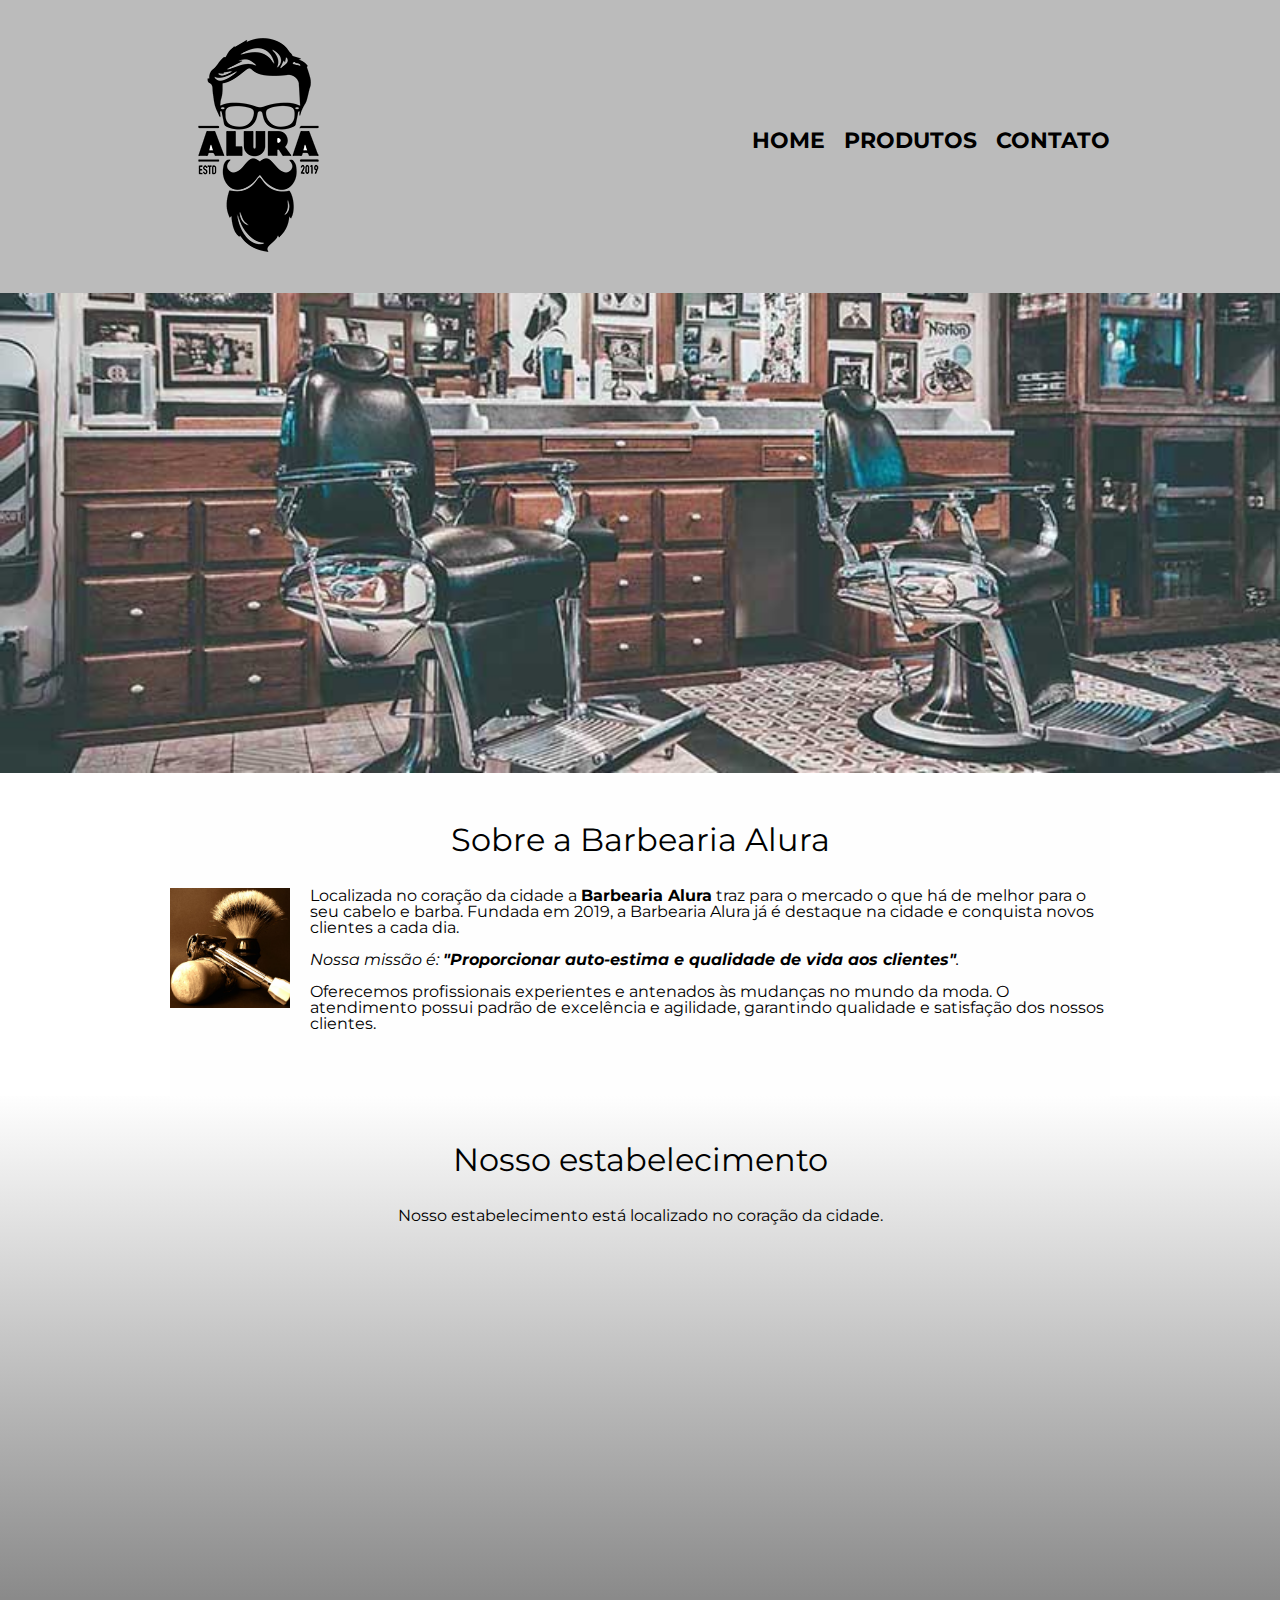
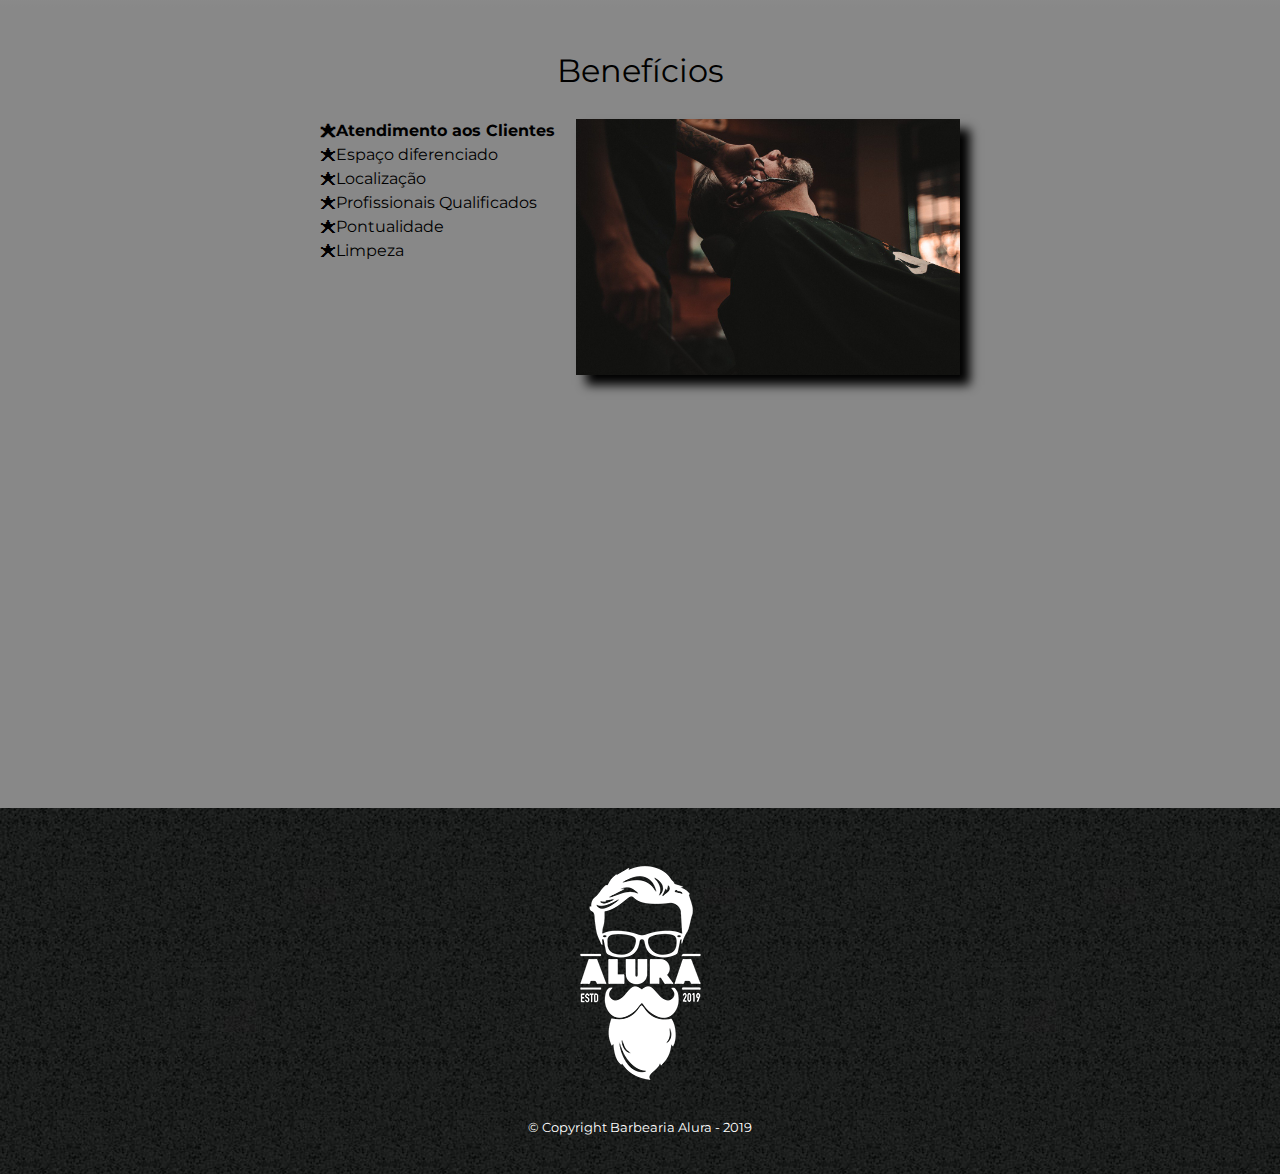
<file: index.html>
<!DOCTYPE html>
<html lang="pt-br">
	<head>
		<meta charset="UTF-8">
		<meta name="viewport" content="width=device-width">
		<title>Barbearia Alura</title>

		<link rel="stylesheet" href="reset.css">
		<link rel="stylesheet" href="style.css">
		<link href="https://fonts.googleapis.com/css?family=Montserrat&display=swap" rel="stylesheet">
	</head>

	<body>
		<header>
			<div class="caixa">
				<h1><img src="logo.png"></h1>

				<nav>
					<ul>
						<li><a href="index.html">Home</a></li>
						<li><a href="produtos.html">Produtos</a></li>
						<li><a href="contato.html">Contato</a></li>
					</ul>
				</nav>
			</div>
		</header>

		<img class="banner" src="banner.jpg">

		<main>
			<section class="principal">
				<h2 class="titulo-principal">Sobre a Barbearia Alura</h2>

				<img class="utensilios" src="utensilios.jpg" alt="Utensilios de um barbeiro.">
		 
				<p>Localizada no coração da cidade a <strong>Barbearia Alura</strong> traz para o mercado o que há de melhor para o seu cabelo e barba. Fundada em 2019, a Barbearia Alura já é destaque na cidade e conquista novos clientes a cada dia.</p>

				<p id="missao"><em>Nossa missão é: <strong>"Proporcionar auto-estima e qualidade de vida aos clientes"</strong>.</em></p>

				<p>Oferecemos profissionais experientes e antenados às mudanças no mundo da moda. O atendimento possui padrão de excelência e agilidade, garantindo qualidade e satisfação dos nossos clientes.</p>
			</section>

			<section class="mapa">
				<h3 class="titulo-principal">Nosso estabelecimento</h3>
				<p>Nosso estabelecimento está localizado no coração da cidade.</p>

				<div class="mapa-conteudo">
					<iframe src="https://www.google.com/maps/embed?pb=!1m18!1m12!1m3!1d3656.4483278365396!2d-46.63466568562861!3d-23.588249068469487!2m3!1f0!2f0!3f0!3m2!1i1024!2i768!4f13.1!3m3!1m2!1s0x94ce5a2b2ed7f3a1%3A0xab35da2f5ca62674!2sCaelum!5e0!3m2!1spt-BR!2sbr!4v1568814489656!5m2!1spt-BR!2sbr" width="100%" height="300" frameborder="0" style="border:0;" allowfullscreen=""></iframe>
				</div>
			</section>

			<section class="beneficios">
				<h3 class="titulo-principal">Benefícios</h3>

				<div class="conteudo-beneficios">
					<ul class="lista-beneficios">
						<li class="itens">Atendimento aos Clientes</li>
						<li class="itens">Espaço diferenciado</li>
						<li class="itens">Localização</li>
						<li class="itens">Profissionais Qualificados</li>
						<li class="itens">Pontualidade</li>
						<li class="itens">Limpeza</li>
					</ul><img src="beneficios.jpg" class="imagem-beneficios">
				</div>

				<div class="video">
					<iframe width="100%" height="315" src="https://www.youtube.com/embed/wcVVXUV0YUY" frameborder="0" allow="accelerometer; autoplay; encrypted-media; gyroscope; picture-in-picture" allowfullscreen></iframe>
				</div>
			</section>
		</main>

		<footer>
			<img src="logo-branco.png">
			<p class="copyright">&copy; Copyright Barbearia Alura - 2019</p>
		</footer>
	</body>
</html>
</file>
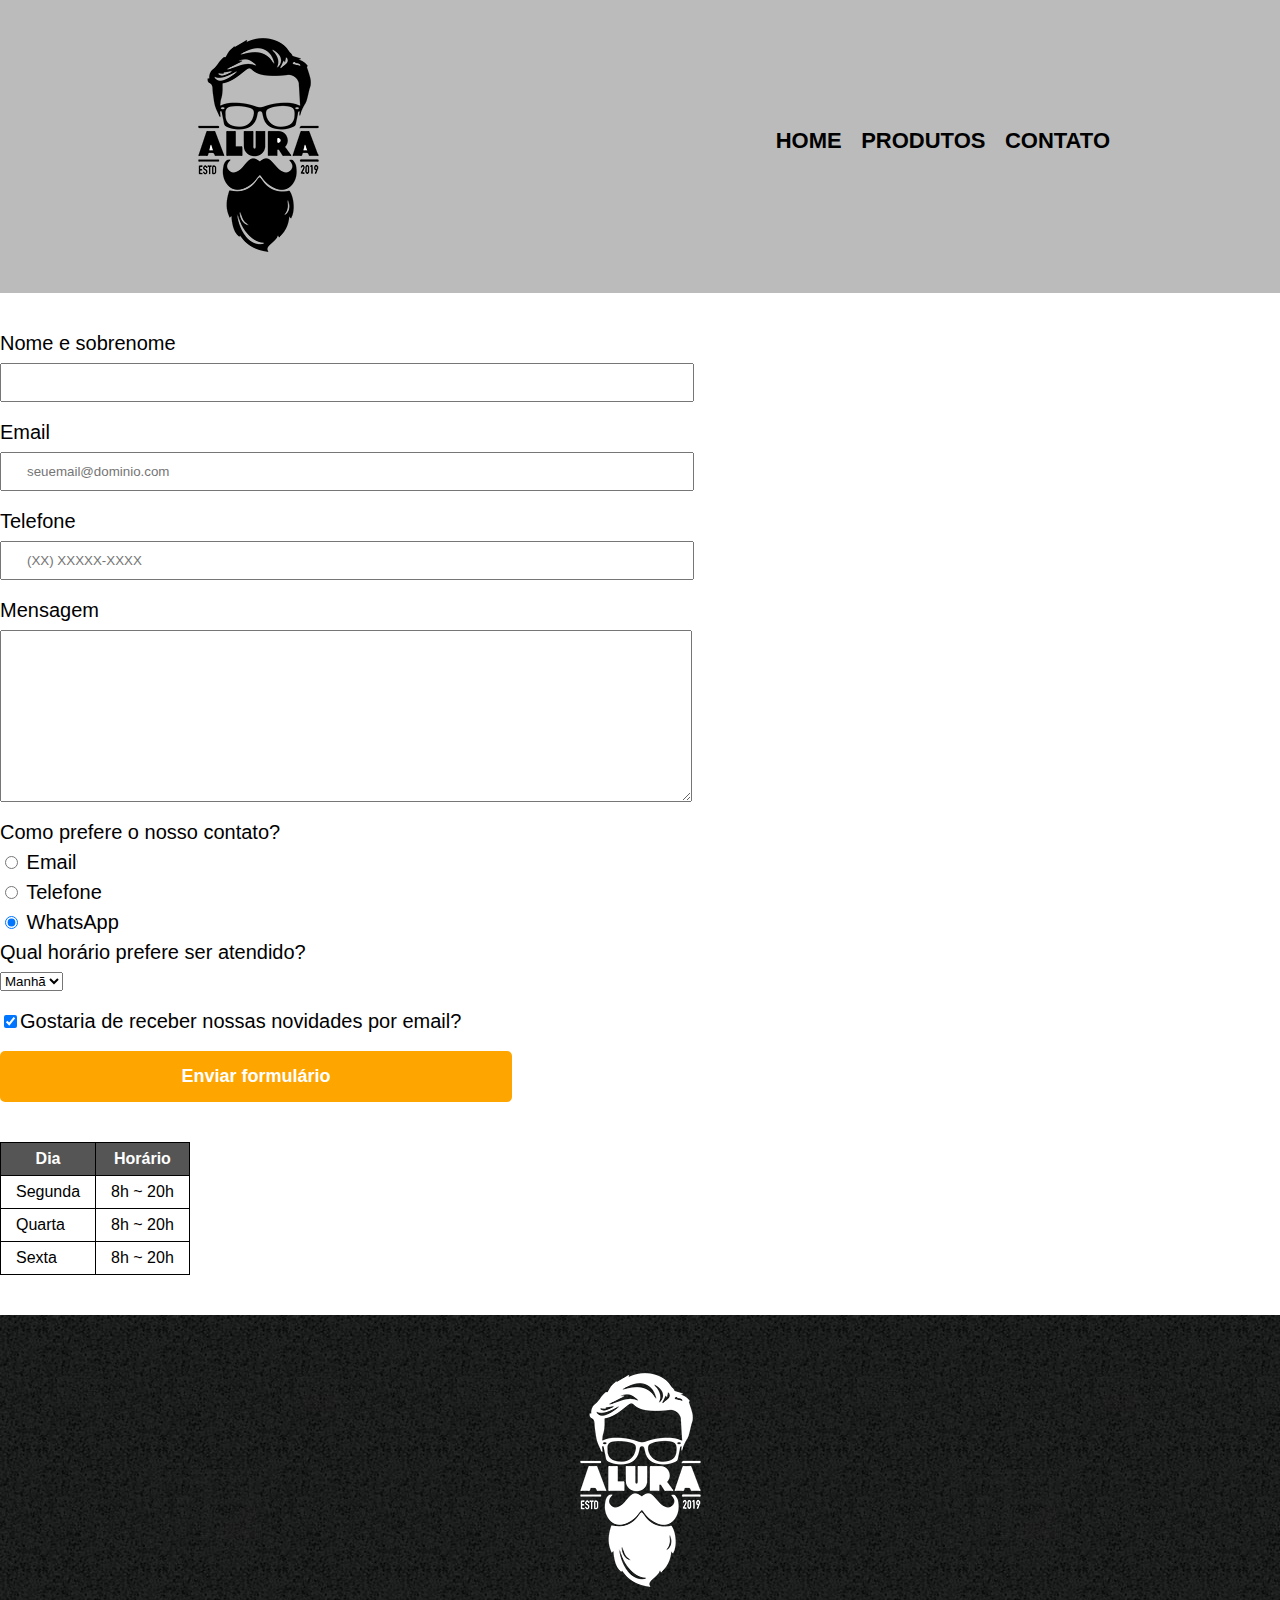
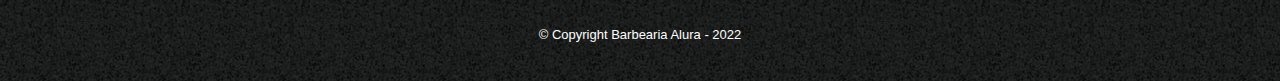
<file: contato.html>
<!DOCTYPE html>
<html>
	<head>
		<meta charset="UTF-8">
		<title>Contato - Barbearia Alura</title>

		<link rel="stylesheet" href="reset.css">
		<link rel="stylesheet" href="style.css">
	</head>
	<body>
		<header>
			<div class="caixa">
				<h1><img src="logo.png" alt="Logo da Barbearia Alura"></h1>

				<nav>
					<ul>
						<li><a href="index.html">Home</a></li>
						<li><a href="produtos.html">Produtos</a></li>
						<li><a href="contato.html">Contato</a></li>
					</ul>
				</nav>
			</div>
		</header>

		<main>
			<form>
				<label for="nomesobrenome">Nome e sobrenome</label>
				<input type="text" id="nomesobrenome" class="input-padrao" required>

				<label for="email">Email</label>
				<input type="email" id="email" class="input-padrao" required placeholder="seuemail@dominio.com">

				<label for="telefone">Telefone</label>
				<input type="tel" id="telefone" class="input-padrao" required placeholder="(XX) XXXXX-XXXX">

				<label for="mensagem">Mensagem</label>
				<textarea cols="70" rows="10" id="mensagem" class="input-padrao" required></textarea>

				<fieldset>
					<legend>Como prefere o nosso contato?</legend>
					<label for="radio-email"><input type="radio" name="contato" value="email" id="radio-email"> Email</label>
					
					<label for="radio-telefone"><input type="radio" name="contato" value="telefone" id="radio-telefone"> Telefone</label>
					
					<label for="radio-whatsapp"><input type="radio" name="contato" value="whatsapp" id="radio-whatsapp" checked> WhatsApp</label>
				</fieldset>

				<fieldset>
					<legend>Qual horário prefere ser atendido?</legend>
					<select>
						<option>Manhã</option>
						<option>Tarde</option>
						<option>Noite</option>
					</select>
				</fieldset>

				<label class="checkbox"><input type="checkbox" checked>Gostaria de receber nossas novidades por email?</label>

				<input type="submit" value="Enviar formulário" class="enviar">
			</form>

			<table>
				<thead>
					<tr>
						<th>Dia</th>
						<th>Horário</th>
					</tr>
				</thead>
				<tbody>
					<tr>
						<td>Segunda</td>
						<td>8h ~ 20h</td>
					</tr>
					<tr>
						<td>Quarta</td>
						<td>8h ~ 20h</td>
					</tr>
					<tr>
						<td>Sexta</td>
						<td>8h ~ 20h</td>
					</tr>
				</tbody>
			</table>
		</main>

		<footer>
			<img src="logo-branco.png" alt="Logo da Barbearia Alura">
			<p class="copyright">&copy; Copyright Barbearia Alura - 2022</p>
		</footer>
	</body>
</html>
</file>
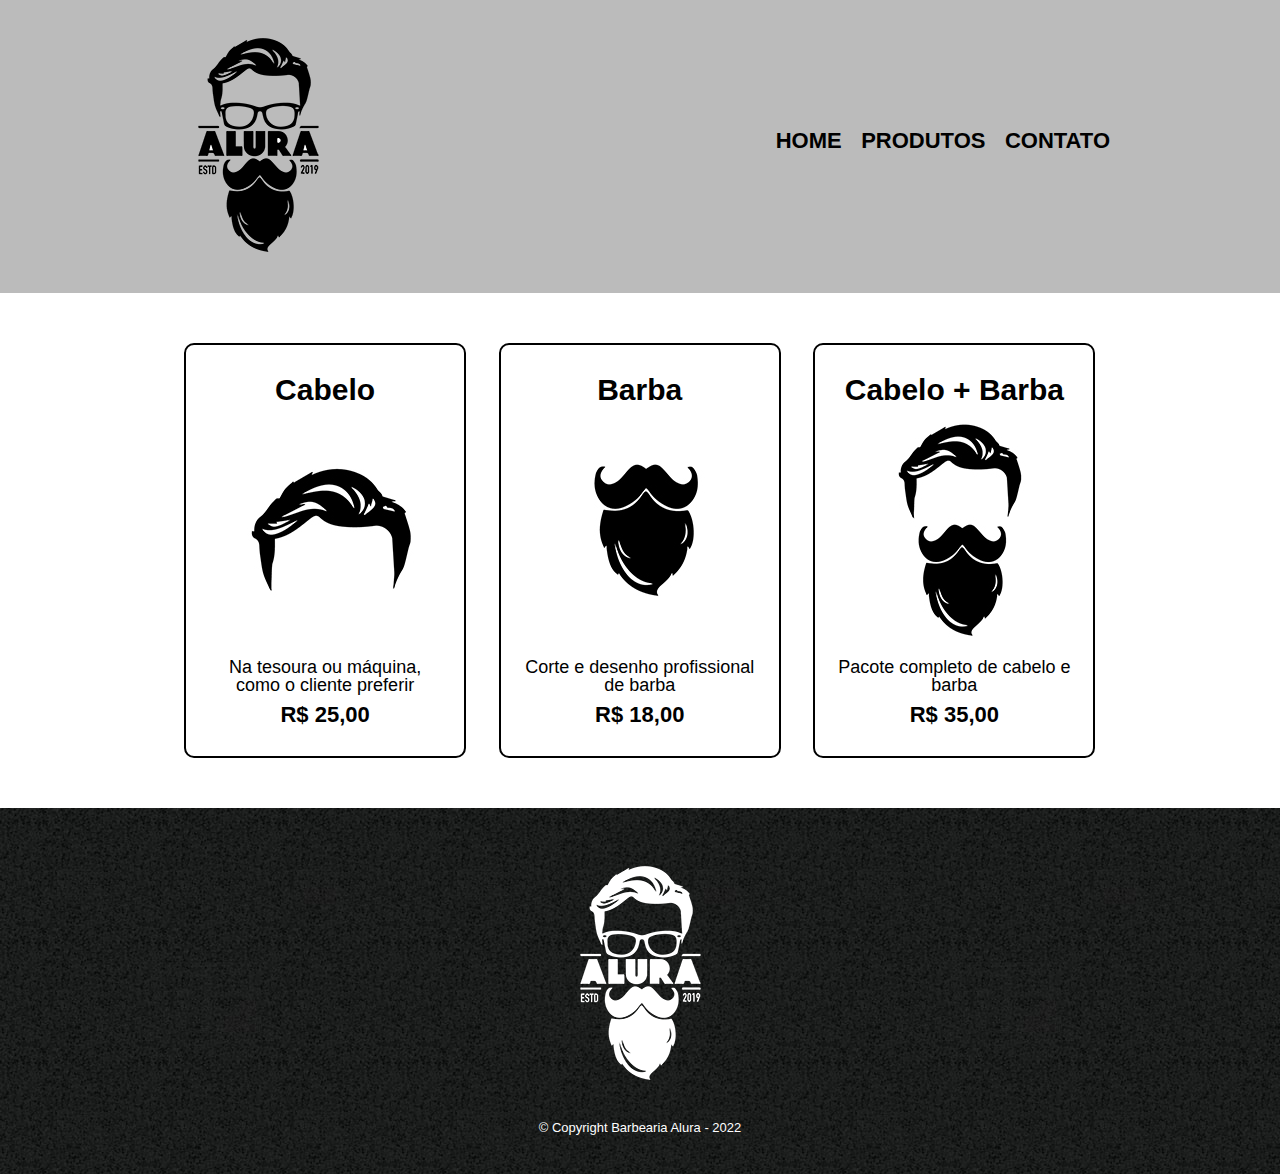
<file: produtos.html>
<!DOCTYPE html>
<html>
	<head>
		<meta charset="UTF-8">
		<title>Produtos - Barbearia Alura</title>

		<link rel="stylesheet" href="reset.css">
		<link rel="stylesheet" href="style.css">
	</head>
	<body>
		<header>
			<div class="caixa">
				<h1><img src="logo.png"></h1>

				<nav>
					<ul>
						<li><a href="index.html">Home</a></li>
						<li><a href="produtos.html">Produtos</a></li>
						<li><a href="contato.html">Contato</a></li>
					</ul>
				</nav>
			</div>
		</header>

		<main>
			<ul class="produtos">
				<li>
					<h2>Cabelo</h2>
					<img src="cabelo.jpg">
					<p class="produto-descricao">Na tesoura ou máquina, como o cliente preferir</p>
					<p class="produto-preco">R$ 25,00</p>
				</li>
				<li>
					<h2>Barba</h2>
					<img src="barba.jpg">
					<p class="produto-descricao">Corte e desenho profissional de barba</p>
					<p class="produto-preco">R$ 18,00</p>
				</li>
				<li>
					<h2>Cabelo + Barba</h2>
					<img src="cabelo+barba.jpg">
					<p class="produto-descricao">Pacote completo de cabelo e barba</p>
					<p class="produto-preco">R$ 35,00</p>
				</li>
			</ul>
		</main>

		<footer>
			<img src="logo-branco.png">
			<p class="copyright">&copy; Copyright Barbearia Alura - 2022</p>
		</footer>
	</body>
</html>
</file>
<file: style.css>
body {
	font-family: 'Montserrat', sans-serif;
}

header {
	background: #BBBBBB;
	padding: 20px 0;
}

.caixa {
	position: relative;
	width: 940px;
	margin: 0 auto;
}

nav {
	position: absolute;
	top: 110px;
	right: 0;
}

nav li {
	display: inline;
	margin: 0 0 0 15px;
}

nav a {
	text-transform: uppercase;
	color: #000000;
	font-weight: bold;
	font-size: 22px;
	text-decoration: none;
}

nav a:hover {
	color: #C78C19;
	text-decoration: underline;
}

.produtos {
	width: 940px;
	margin: 0 auto;
	padding: 50px 0;
}

.produtos li {
	display: inline-block;
	text-align: center;
	width: 30%;
	vertical-align: top;
	margin: 0 1.5%;
	padding: 30px 20px;
	box-sizing: border-box;
	border: 2px solid #000000;
	border-radius: 10px;
}

.produtos li:hover {
	border-color: #C78C19;
}

.produtos li:active {
	border-color: #088C19;	
}

.produtos li:hover h2 {
	font-size: 34px;
}

.produtos h2 {
	font-size: 30px;
	font-weight: bold;
}

.produto-descricao {
	font-size: 18px;
}

.produto-preco {
	font-size: 22px;
	font-weight: bold;
	margin-top: 10px;
}

footer {
	text-align: center;
	background: url("bg.jpg");
	padding: 40px 0;
}

.copyright {
	color: #FFFFFF;
	font-size: 13px;
	margin: 20px 0 0;
}

main {
	
}

form {
	margin: 40px 0;
}

form label, form legend {
	display:block;
	font-size: 20px;
	margin: 0 0 10px;
}

.input-padrao {
	display: block;
	margin: 0 0 20px;
	padding: 10px 25px;
	width: 50%;
}

.checkbox {
	margin: 20px 0;
}

.enviar {
	width:40%;
	padding: 15px 0;
	background: orange;
	color: white;
	font-weight: bold;
	font-size: 18px;
	border: none;
	border-radius: 5px;
	transition: 1s all;
	cursor: pointer;
}

.enviar:hover {
	background: darkorange;
	transform: scale(1.2);
}

table {
	margin: 20px 0 40px;
}

thead {
	background: #555555;
	color: white;
	font-weight: bold;
}

td, th {
	border: 1px solid #000000;
	padding: 8px 15px;
}


/* css da página inicial */
.banner {
	width:100%;
}

.titulo-principal {
	text-align: center;
	font-size: 2em;
	margin: 0 0 1em;
	clear: left;
}

.principal {
	padding: 3em 0;
	background: #FEFEFE;
	width: 940px;
	margin: 0 auto;
}

.principal p {
	margin: 0 0 1em;
}

.principal strong {
	font-weight: bold;
}

.principal em {
	font-style: italic;
}

.utensilios {
	width: 120px;
	float: left;
	margin: 0 20px 20px 0;
}

.mapa {
	padding: 3em 0;
	background: linear-gradient(#FEFEFE, #888888);
}

.mapa-conteudo {
	width: 940px;
	margin: 0 auto;
}

.mapa p {
	margin: 0 0 2em;
	text-align: center;
}

.beneficios {
	padding: 3em 0;
	background: #888888;
}

.conteudo-beneficios {
	width: 640px;
	margin: 0 auto;
}

.lista-beneficios {
	width: 40%;
	display: inline-block;
	vertical-align: top;
}

.itens {
	line-height: 1.5;
}

.itens:first-child {
	font-weight: bold;
}

.itens:before {
	content: "🟊";
}

.imagem-beneficios {
	width: 60%;
	opacity: 1;
	transition: 400ms;
	box-shadow: 10px 10px 10px 0 #000000;
}

.imagem-beneficios:hover {
	opacity: 0.3;
}

.video {
	width: 560px;
	margin: 2em auto;
}

@media screen and (max-width: 480px) {
	.caixa, .principal, .conteudo-beneficios, .mapa-conteudo, .video {
		width: auto;
	}

	h1 {
		text-align: center;
	}

	nav {
		position: static;
	}

	.lista-beneficios, .imagem-beneficios {
		width: 100%;
	}
}
</file>
